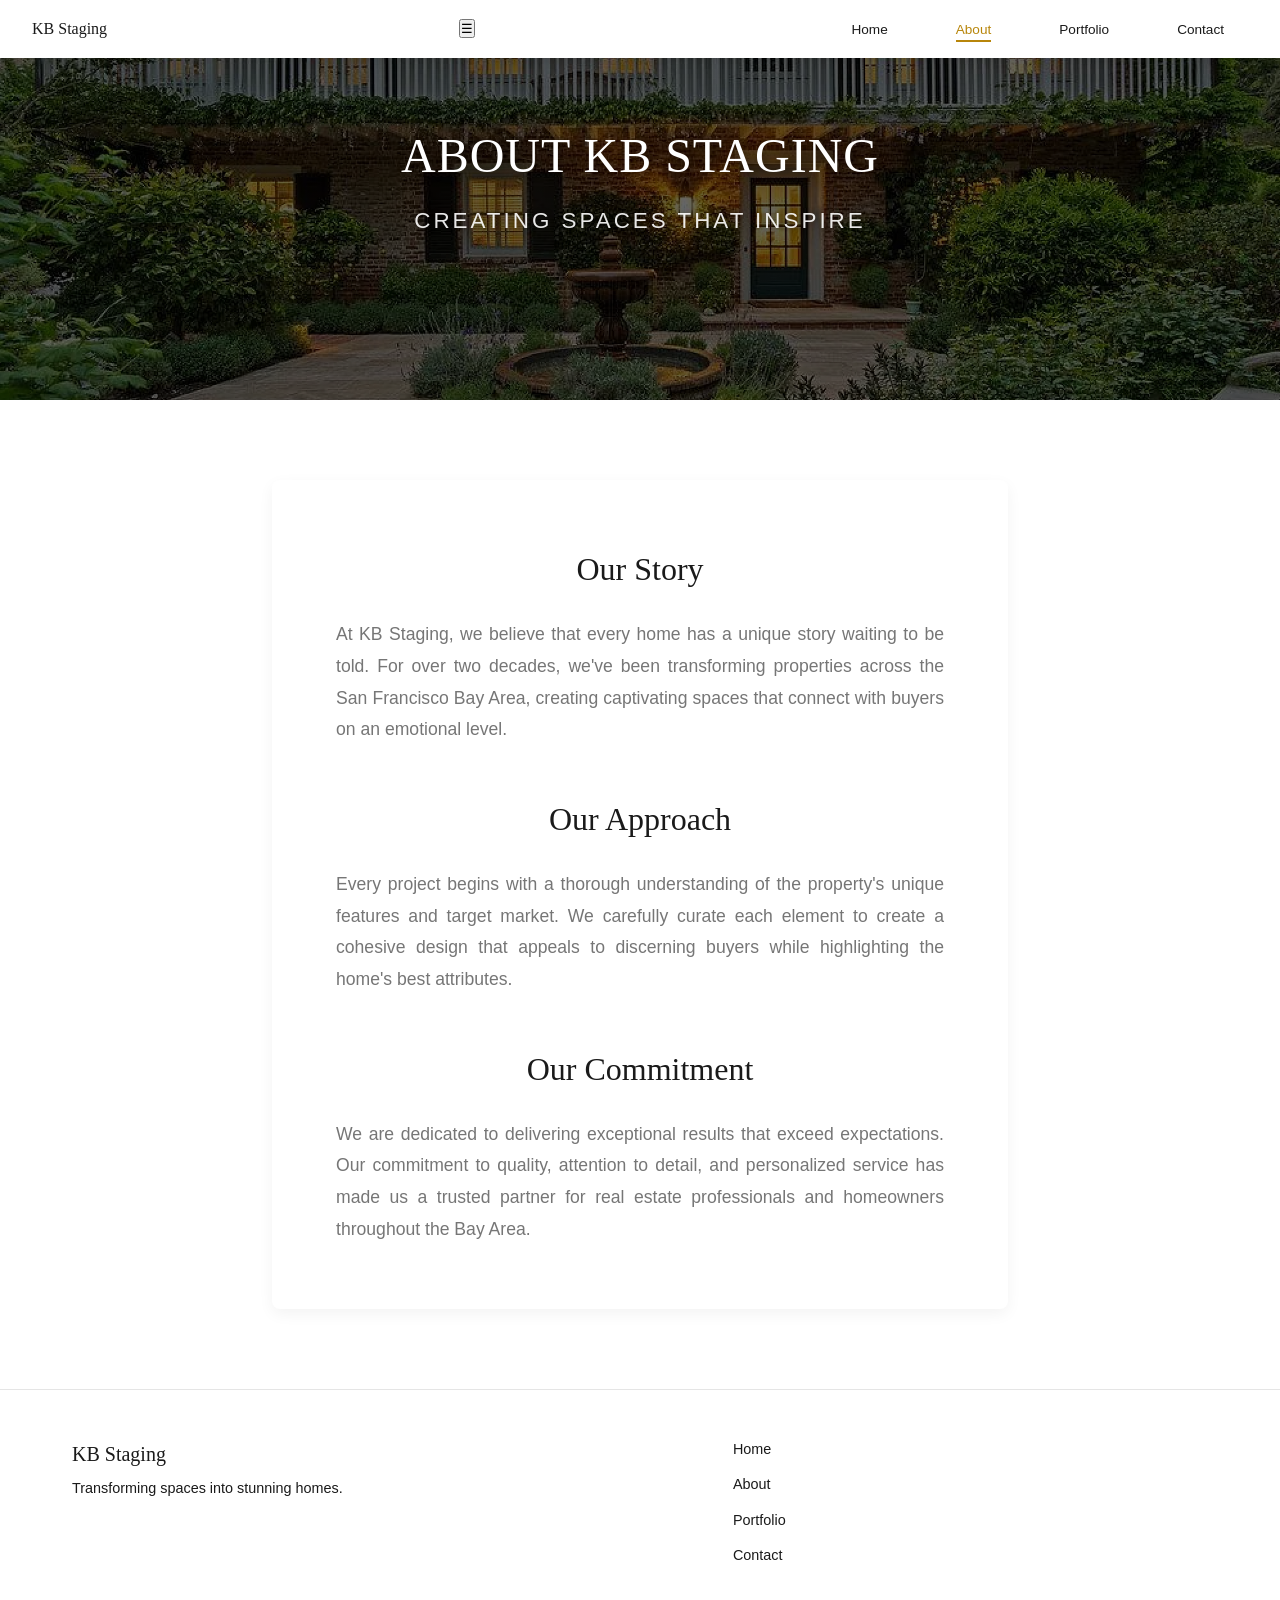
<file: about.html>
<!DOCTYPE html>
<html lang="en">
<head>
    <meta charset="UTF-8">
    <meta name="viewport" content="width=device-width, initial-scale=1.0">
    <title>About Us - KB Staging</title>
    <link rel="stylesheet" href="styles.css">
</head>
<body>
    <header>
        <nav>
            <div class="logo">KB Staging</div>
            <button class="menu-toggle" aria-label="Toggle navigation menu">☰</button>
            <div class="nav-links">
                <ul>
                    <li><a href="index.html">Home</a></li>
                    <li><a href="about.html" class="active">About</a></li>
                    <li><a href="index.html#projects">Portfolio</a></li>
                    <li><a href="index.html#contact">Contact</a></li>
                </ul>
            </div>
        </nav>
    </header>

    <section class="about-page">
        <div class="about-hero">
            <div class="hero-content">
                <h1>About KB Staging</h1>
                <p class="subtitle">Creating Spaces That Inspire</p>
            </div>
        </div>

        <div class="about-content">
            <div class="about-text">
                <h2>Our Story</h2>
                <p>At KB Staging, we believe that every home has a unique story waiting to be told. For over two decades, we've been transforming properties across the San Francisco Bay Area, creating captivating spaces that connect with buyers on an emotional level.</p>
                
                <h2>Our Approach</h2>
                <p>Every project begins with a thorough understanding of the property's unique features and target market. We carefully curate each element to create a cohesive design that appeals to discerning buyers while highlighting the home's best attributes.</p>

                <h2>Our Commitment</h2>
                <p>We are dedicated to delivering exceptional results that exceed expectations. Our commitment to quality, attention to detail, and personalized service has made us a trusted partner for real estate professionals and homeowners throughout the Bay Area.</p>
            </div>
        </div>
    </section>

    <footer>
        <div class="footer-content">
            <div class="footer-info">
                <h3>KB Staging</h3>
                <p>Transforming spaces into stunning homes.</p>
            </div>
            <div class="footer-links">
                <a href="index.html">Home</a>
                <a href="about.html">About</a>
                <a href="index.html#projects">Portfolio</a>
                <a href="index.html#contact">Contact</a>
            </div>
            <div class="social-links">
                <a href="#" class="social-link"><i class="fab fa-instagram"></i></a>
                <a href="#" class="social-link"><i class="fab fa-facebook"></i></a>
                <a href="#" class="social-link"><i class="fab fa-linkedin"></i></a>
            </div>
        </div>
    </footer>
</body>
</html>
</file>
<file: styles.css>
:root {
    --primary-color: #1a1a1a;
    --secondary-color: #767676;
    --accent-color: #b8860b;
    --light-accent: #d4af37;
    --background-color: #ffffff;
    --text-color: #1a1a1a;
    --light-gray: #f8f8f8;
    --border-color: #e5e5e5;
    --font-primary: 'Montserrat', sans-serif;
    --font-display: 'Playfair Display', serif;
}

* {
    margin: 0;
    padding: 0;
    box-sizing: border-box;
}

body {
    font-family: var(--font-primary);
    line-height: 1.6;
    color: var(--text-color);
    font-weight: 300;
}

h1, h2, h3, h4, h5, h6 {
    font-family: var(--font-display);
    font-weight: 400;
}

/* Navigation */
nav {
    display: flex;
    justify-content: space-between;
    align-items: center;
    padding: 1rem 2rem;
    background-color: var(--background-color);
    position: fixed;
    top: 0;
    left: 0;
    right: 0;
    z-index: 1000;
    box-shadow: 0 2px 10px rgba(0,0,0,0.1);
}

.logo {
    font-family: var(--font-display);
    font-size: 1rem;
    color: var(--text-color);
}

.logo-text {
    font-family: var(--font-display);
    font-size: 2rem;
    font-weight: 400;
    color: var(--primary-color);
    letter-spacing: 2px;
}

.logo-text-small {
    font-family: var(--font-primary);
    font-size: 0.9rem;
    font-weight: 300;
    color: var(--secondary-color);
    letter-spacing: 3px;
    text-transform: uppercase;
}

.nav-links {
    display: flex;
    align-items: center;
}

.nav-links ul {
    display: flex;
    gap: 1.25rem;
    list-style: none;
    margin: 0;
    padding: 0;
}

.nav-links li {
    margin: 0 1.5rem;
}

.nav-links a {
    color: var(--text-color);
    text-decoration: none;
    font-size: 0.85rem;
    font-weight: 500;
    transition: color 0.3s ease;
    position: relative;
}

.nav-links a:hover,
.nav-links a.active {
    color: var(--accent-color);
}

.nav-links a::after {
    content: '';
    position: absolute;
    bottom: -5px;
    left: 0;
    width: 0;
    height: 2px;
    background-color: var(--accent-color);
    transition: width 0.3s ease;
}

.nav-links a:hover::after,
.nav-links a.active::after {
    width: 100%;
}

/* Hero Section */
.hero {
    height: 90vh;
    position: relative;
    display: flex;
    align-items: center;
    justify-content: center;
    text-align: center;
    color: var(--background-color);
    background: linear-gradient(rgba(0,0,0,0.15), rgba(0,0,0,0.25)), url('images/hero-image.jpg');
    background-size: cover;
    background-position: center 45%;
    background-attachment: fixed;
}

.hero-overlay {
    position: absolute;
    top: 0;
    left: 0;
    width: 100%;
    height: 100%;
    background: linear-gradient(
        to bottom,
        rgba(26, 26, 26, 0.1) 0%,
        rgba(26, 26, 26, 0.3) 100%
    );
}

.hero-content {
    position: relative;
    z-index: 2;
    padding: 2rem;
}

.hero-content h1 {
    font-family: var(--font-display);
    font-size: 3.8rem;
    font-weight: 400;
    margin-bottom: 1.5rem;
    letter-spacing: 3px;
    line-height: 1.2;
    text-transform: uppercase;
    text-shadow: 2px 2px 8px rgba(0,0,0,0.4);
}

.hero-content p {
    font-family: var(--font-primary);
    font-size: 1.1rem;
    margin-bottom: 2rem;
    font-weight: 300;
    letter-spacing: 3px;
    line-height: 1.8;
    text-transform: uppercase;
    text-shadow: 1px 1px 6px rgba(0,0,0,0.4);
}

@keyframes fadeIn {
    from {
        opacity: 0;
        transform: translateY(20px);
    }
    to {
        opacity: 1;
        transform: translateY(0);
    }
}

.hero .cta-button {
    padding: 1.2rem 2.5rem;
    font-size: 1.1rem;
    letter-spacing: 1px;
    text-transform: uppercase;
    background: rgba(197, 165, 114, 0.9);
    border: 2px solid rgba(255,255,255,0.2);
    backdrop-filter: blur(5px);
}

.hero .cta-button:hover {
    background: var(--accent-color);
    border-color: rgba(255,255,255,0.4);
    transform: translateY(-2px);
    box-shadow: 0 5px 15px rgba(0,0,0,0.2);
}

/* Page Header for Inner Pages */
.page-header {
    position: relative;
    height: 40vh;
    background-image: url('images/header-bg.jpg');
    background-size: cover;
    background-position: center;
    display: flex;
    align-items: center;
    justify-content: center;
    text-align: center;
    color: var(--background-color);
}

.page-header .hero-overlay {
    position: absolute;
    top: 0;
    left: 0;
    width: 100%;
    height: 100%;
    background-color: rgba(0, 0, 0, 0.6);
}

.page-header .hero-content {
    position: relative;
    z-index: 1;
    max-width: 800px;
    padding: 0 2rem;
}

.page-header h1 {
    font-family: var(--font-display);
    font-size: 3.5rem;
    font-weight: 400;
    margin-bottom: 1rem;
    letter-spacing: 2px;
}

.page-header p {
    font-family: var(--font-primary);
    font-size: 1.2rem;
    font-weight: 300;
    letter-spacing: 1px;
}

/* Section Spacing */
.portfolio, .services, .about, .contact, .featured-projects {
    padding-top: 7rem;
    padding-bottom: 7rem;
}

/* Services Section */
.services {
    padding: 5rem 0;
    background-color: var(--light-gray);
    text-align: center;
}

.services h2 {
    font-family: var(--font-display);
    font-size: 2.5rem;
    color: var(--text-color);
    margin-bottom: 3rem;
    position: relative;
}

.services h2::after {
    content: '';
    position: absolute;
    bottom: -15px;
    left: 50%;
    transform: translateX(-50%);
    width: 60px;
    height: 2px;
    background-color: var(--accent-color);
}

.service-grid {
    display: flex;
    justify-content: center;
    max-width: 1200px;
    margin: 0 auto;
    padding: 0 2rem;
}

.service-item {
    background-color: #fff;
    padding: 4rem;
    border-radius: 8px;
    box-shadow: 0 5px 15px rgba(0,0,0,0.05);
    transition: transform 0.3s ease, box-shadow 0.3s ease;
    max-width: 900px;
}

.service-item:hover {
    transform: translateY(-5px);
    box-shadow: 0 10px 25px rgba(0,0,0,0.1);
}

.service-item h3 {
    font-family: var(--font-display);
    font-size: 1.8rem;
    margin-bottom: 1.5rem;
    color: var(--text-color);
    position: relative;
}

.service-item h3::after {
    content: '';
    position: absolute;
    bottom: -10px;
    left: 50%;
    transform: translateX(-50%);
    width: 60px;
    height: 2px;
    background-color: var(--accent-color);
}

.service-item p {
    font-family: var(--font-primary);
    font-size: 1.1rem;
    line-height: 1.8;
    color: var(--secondary-color);
    text-align: justify;
    margin: 0;
}

/* Portfolio Section */
.portfolio {
    background: var(--background-color);
}

.portfolio h2 {
    font-family: var(--font-display);
    font-size: 2.5rem;
    margin-bottom: 1rem;
    letter-spacing: 2px;
}

/* Section Subtitles */
.section-subtitle {
    font-family: var(--font-primary);
    font-size: 1.1rem;
    font-weight: 300;
    color: var(--secondary-color);
    margin-bottom: 3rem;
    max-width: 700px;
    margin-left: auto;
    margin-right: auto;
    line-height: 1.6;
}

.portfolio .section-subtitle,
.contact .section-subtitle {
    margin-bottom: 2.5rem;
}

.portfolio-filters {
    display: flex;
    justify-content: center;
    gap: 1.5rem;
    margin-bottom: 3rem;
    flex-wrap: wrap;
}

.filter-btn {
    font-family: var(--font-primary);
    font-size: 0.75rem;
    letter-spacing: 2px;
    font-weight: 400;
    padding: 0.8rem 1.5rem;
    border: none;
    background: transparent;
    color: var(--secondary-color);
    cursor: pointer;
    transition: all 0.3s;
    text-transform: uppercase;
    position: relative;
}

.filter-btn::after {
    content: '';
    position: absolute;
    bottom: 0;
    left: 50%;
    transform: translateX(-50%);
    width: 0;
    height: 2px;
    background: var(--accent-color);
    transition: width 0.3s;
}

.filter-btn:hover::after,
.filter-btn.active::after {
    width: 80%;
}

.filter-btn:hover,
.filter-btn.active {
    color: var(--accent-color);
    background: transparent;
}

.portfolio-grid {
    display: grid;
    grid-template-columns: repeat(3, 1fr);
    gap: 1.25rem;
    max-width: 1200px;
    margin: 0 auto;
    padding: 0 2rem;
}

@media (max-width: 1024px) {
    .portfolio-grid {
        grid-template-columns: repeat(2, 1fr);
    }
}

@media (max-width: 768px) {
    .portfolio-grid {
        grid-template-columns: 1fr;
    }
}

.portfolio-item {
    background: #fff;
    border-radius: 8px;
    overflow: hidden;
    box-shadow: 0 5px 15px rgba(0,0,0,0.05);
    transition: transform 0.3s ease, box-shadow 0.3s ease;
    aspect-ratio: 4/3;
}

.portfolio-item:hover {
    transform: translateY(-5px);
    box-shadow: 0 8px 20px rgba(0,0,0,0.1);
}

.portfolio-item img {
    width: 100%;
    height: 100%;
    object-fit: cover;
    transition: transform 0.5s ease;
}

.portfolio-item:hover img {
    transform: scale(1.05);
}

.portfolio-overlay {
    position: absolute;
    top: 0;
    left: 0;
    width: 100%;
    height: 100%;
    background: rgba(26, 26, 26, 0.85);
    display: flex;
    flex-direction: column;
    justify-content: center;
    align-items: center;
    padding: 2rem;
    text-align: center;
    opacity: 0;
    transition: opacity 0.4s ease-in-out;
}

.portfolio-item:hover .portfolio-overlay {
    opacity: 1;
}

.portfolio-overlay h3 {
    font-family: var(--font-display);
    font-size: 1.6rem;
    letter-spacing: 1px;
    font-weight: 400;
    margin-bottom: 0.5rem;
}

.portfolio-overlay p {
    font-family: var(--font-primary);
    font-size: 0.85rem;
    letter-spacing: 1px;
    line-height: 1.8;
    font-weight: 300;
}

.view-project {
    font-family: var(--font-primary);
    font-size: 0.75rem;
    letter-spacing: 2px;
    font-weight: 400;
    color: var(--background-color);
    text-decoration: none;
    padding: 0.8rem 1.5rem;
    border: 1px solid var(--light-accent);
    transition: all 0.3s;
    text-transform: uppercase;
}

.view-project:hover {
    background: var(--light-accent);
    color: var(--primary-color);
    transform: translateY(-2px);
}

.view-project {
    display: inline-block;
    padding: 0.8rem 1.8rem;
    background-color: transparent;
    color: var(--accent-color);
    border: 1px solid var(--accent-color);
    text-decoration: none;
    font-family: var(--font-primary);
    font-size: 0.9rem;
    letter-spacing: 1px;
    transition: all 0.3s ease;
    align-self: center;
}

.view-project:hover {
    background-color: var(--accent-color);
    color: var(--background-color);
    transform: translateY(-2px);
}

/* About Section */
.about {
    padding: 6rem 0;
    background-color: var(--light-gray);
}

.about h2 {
    text-align: center;
    font-family: var(--font-display);
    font-size: 2.5rem;
    color: var(--text-color);
    margin-bottom: 3rem;
    position: relative;
}

.about h2::after {
    content: '';
    position: absolute;
    bottom: -15px;
    left: 50%;
    transform: translateX(-50%);
    width: 60px;
    height: 2px;
    background-color: var(--accent-color);
}

.about-content {
    max-width: 900px;
    margin: 0 auto;
    padding: 0 2rem;
}

.about-text {
    background-color: #fff;
    padding: 4rem;
    border-radius: 8px;
    box-shadow: 0 5px 15px rgba(0,0,0,0.05);
}

.about-text p {
    font-family: var(--font-primary);
    font-size: 1.1rem;
    line-height: 1.8;
    color: var(--secondary-color);
    margin-bottom: 1.5rem;
    text-align: justify;
}

.about-text p:last-child {
    margin-bottom: 0;
}

/* About Page Styles */
.about-page {
    background-color: var(--background-color);
}

.about-hero {
    height: 400px;
    background: linear-gradient(rgba(0, 0, 0, 0.6), rgba(0, 0, 0, 0.6)), url('images/hero-image.jpg');
    background-size: cover;
    background-position: center;
    display: flex;
    align-items: center;
    justify-content: center;
    text-align: center;
    color: var(--background-color);
}

.hero-content {
    max-width: 800px;
    padding: 0 2rem;
}

.about-hero h1 {
    font-family: var(--font-display);
    font-size: 3rem;
    margin-bottom: 1rem;
    letter-spacing: 1px;
}

.about-hero .subtitle {
    font-family: var(--font-primary);
    font-size: 1.4rem;
    opacity: 0.9;
    font-weight: 300;
}

.about-content {
    max-width: 800px;
    margin: 0 auto;
    padding: 5rem 2rem;
}

.about-text h2 {
    font-family: var(--font-display);
    font-size: 2rem;
    color: var(--text-color);
    margin: 3rem 0 1.5rem;
}

.about-text h2:first-child {
    margin-top: 0;
}

.about-text p {
    font-family: var(--font-primary);
    font-size: 1.1rem;
    line-height: 1.8;
    color: var(--secondary-color);
    margin-bottom: 2rem;
}

.about-text p:last-child {
    margin-bottom: 0;
}

@media (max-width: 768px) {
    .about-hero {
        height: 300px;
    }

    .about-hero h1 {
        font-size: 2.2rem;
    }

    .about-hero .subtitle {
        font-size: 1.2rem;
    }

    .about-content {
        padding: 4rem 1.5rem;
    }

    .about-text h2 {
        font-size: 1.6rem;
        margin: 2.5rem 0 1.2rem;
    }

    .about-text p {
        font-size: 1rem;
        line-height: 1.6;
    }
}

/* Contact Section */
.contact {
    background: var(--background-color);
    padding: 5rem 0;
    text-align: center;
}

.contact-content {
    max-width: 600px;
    margin: 3rem auto 0;
    padding: 0 2rem;
}

.form-group {
    margin-bottom: 1.5rem;
}

.form-group input,
.form-group textarea {
    width: 100%;
    padding: 1rem;
    border: 1px solid var(--border-color);
    border-radius: 4px;
    font-family: var(--font-primary);
    font-size: 1rem;
    background-color: #fff;
    transition: border-color 0.3s ease;
}

.form-group textarea {
    height: 150px;
    resize: vertical;
}

.form-group input:focus,
.form-group textarea:focus {
    outline: none;
    border-color: var(--accent-color);
}

.contact form button {
    background-color: var(--accent-color);
    color: var(--background-color);
    border: none;
    padding: 1rem 2rem;
    font-family: var(--font-primary);
    font-size: 1rem;
    border-radius: 4px;
    cursor: pointer;
    transition: background-color 0.3s ease;
}

.contact form button:hover {
    background-color: var(--primary-color);
}

/* Contact Form Messages */
.form-message {
    margin-top: 1.5rem;
    padding: 1rem;
    border-radius: 4px;
    text-align: center;
    font-family: var(--font-primary);
}

.form-message.success {
    background-color: rgba(76, 175, 80, 0.1);
    color: #2e7d32;
    border: 1px solid #2e7d32;
}

.form-message.error {
    background-color: rgba(244, 67, 54, 0.1);
    color: #d32f2f;
    border: 1px solid #d32f2f;
}

@media (max-width: 768px) {
    .contact-content {
        padding: 0 1.5rem;
    }
    
    .form-group input,
    .form-group textarea {
        padding: 0.875rem;
    }
}

/* Featured Projects Section */
.featured-projects {
    padding: 6rem 0;
    background-color: var(--background-color);
}

.featured-grid {
    display: flex;
    flex-direction: column;
    gap: 5rem;
    padding: 2rem;
    max-width: 1200px;
    margin: 0 auto;
}

.project-row {
    display: flex;
    align-items: stretch;
    background-color: #fff;
    border-radius: 12px;
    overflow: hidden;
    box-shadow: 0 8px 30px rgba(0,0,0,0.08);
    height: 400px;
    transition: transform 0.3s ease, box-shadow 0.3s ease;
}

.project-row:hover {
    transform: translateY(-5px);
    box-shadow: 0 12px 40px rgba(0,0,0,0.12);
}

.project-image {
    flex: 1.5;
    position: relative;
    overflow: hidden;
}

.project-image img {
    width: 100%;
    height: 100%;
    object-fit: cover;
    transition: transform 0.5s ease;
}

.project-row:hover .project-image img {
    transform: scale(1.05);
}

.project-content {
    flex: 1;
    padding: 3rem;
    display: flex;
    flex-direction: column;
    justify-content: center;
    align-items: center;
    text-align: center;
    background-color: #fff;
    position: relative;
}

.project-content::before {
    content: '';
    position: absolute;
    left: 0;
    top: 50%;
    transform: translateY(-50%);
    width: 3px;
    height: 40%;
    background: var(--accent-color);
    opacity: 0;
    transition: opacity 0.3s ease;
}

.project-row:hover .project-content::before {
    opacity: 1;
}

.project-content h3 {
    font-family: var(--font-display);
    font-size: 1.75rem;
    margin-bottom: 1.5rem;
    color: var(--text-color);
    position: relative;
    padding-bottom: 1rem;
}

.project-content h3::after {
    content: '';
    position: absolute;
    bottom: 0;
    left: 50%;
    transform: translateX(-50%);
    width: 40px;
    height: 2px;
    background-color: var(--accent-color);
}

.view-project {
    display: inline-block;
    color: var(--accent-color);
    text-decoration: none;
    font-family: var(--font-primary);
    font-size: 1rem;
    font-weight: 500;
    padding: 0.75rem 1.5rem;
    border: 2px solid var(--accent-color);
    border-radius: 6px;
    transition: all 0.3s ease;
    margin-top: 1rem;
}

.view-project:hover {
    background-color: var(--accent-color);
    color: #fff;
}

@media (max-width: 768px) {
    .project-row {
        flex-direction: column;
        height: auto;
    }

    .project-image,
    .project-content {
        flex: auto;
    }

    .project-image {
        height: 250px;
    }

    .project-content {
        padding: 2rem;
    }

    .project-content::before {
        left: 50%;
        top: 0;
        transform: translateX(-50%);
        width: 40%;
        height: 3px;
    }

    .featured-grid {
        gap: 3rem;
        padding: 1rem;
    }
}

/* Footer */
footer {
    background-color: var(--background-color);
    border-top: 1px solid var(--border-color);
    padding: 3rem 0;
}

.footer-content {
    max-width: 1200px;
    margin: 0 auto;
    display: flex;
    justify-content: space-between;
    align-items: flex-start;
    padding: 0 2rem;
    gap: 2rem;
}

.footer-info h3 {
    font-family: var(--font-display);
    font-size: 1.25rem;
    margin-bottom: 0.5rem;
    color: var(--text-color);
}

.footer-info p {
    color: var(--text-color-light);
    font-size: 0.9rem;
    line-height: 1.5;
}

.footer-links {
    display: flex;
    flex-direction: column;
    gap: 0.75rem;
}

.footer-links a {
    color: var(--text-color);
    text-decoration: none;
    font-size: 0.9rem;
    transition: color 0.3s ease;
}

.footer-links a:hover {
    color: var(--accent-color);
}

.social-links {
    display: flex;
    gap: 1rem;
}

.social-link {
    color: var(--text-color);
    font-size: 1.25rem;
    transition: color 0.3s ease;
}

.social-link:hover {
    color: var(--accent-color);
}

@media (max-width: 768px) {
    footer {
        padding: 2rem 0;
    }

    .footer-content {
        flex-direction: column;
        align-items: center;
        text-align: center;
        padding: 0 1rem;
        gap: 1.5rem;
    }

    .footer-links {
        flex-direction: row;
        justify-content: center;
        gap: 1.5rem;
    }

    .social-links {
        margin-top: 0.5rem;
    }
}

/* Common Styles */
h2 {
    text-align: center;
    font-size: 2.5rem;
    margin-bottom: 2rem;
}

.cta-button {
    display: inline-block;
    padding: 1rem 2rem;
    background: var(--accent-color);
    color: var(--background-color);
    text-decoration: none;
    border: none;
    cursor: pointer;
    transition: background 0.3s, transform 0.2s;
}

.cta-button:hover {
    background: var(--light-accent);
    transform: translateY(-2px);
}

/* Responsive Design */
@media (max-width: 768px) {
    nav {
        padding: 0.75rem 0.75rem;
    }

    .nav-links {
        display: none;
        position: fixed;
        top: 56px;
        left: 0;
        right: 0;
        background: rgba(255, 255, 255, 0.98);
        padding: 1rem;
        box-shadow: 0 4px 6px rgba(0, 0, 0, 0.1);
        z-index: 1000;
    }

    .nav-links.active {
        display: flex;
        flex-direction: column;
        align-items: center;
        gap: 1rem;
    }

    .nav-links ul {
        flex-direction: column;
        align-items: center;
        gap: 1rem;
    }

    .nav-links a {
        font-size: 0.9rem;
        padding: 0.5rem;
        display: block;
    }

    .logo {
        font-size: 0.95rem;
    }

    .menu-toggle {
        display: block;
        background: none;
        border: none;
        font-size: 1.1rem;
        color: var(--text-color);
        cursor: pointer;
        padding: 0.25rem;
    }

    /* Mobile Project Cards */
    .project-row {
        margin: 0 1rem;
        height: auto;
    }

    .project-image {
        height: 280px;
    }

    .project-content {
        padding: 2rem 1.5rem;
    }

    .project-content h3 {
        font-size: 1.5rem;
        margin-bottom: 1.25rem;
    }

    /* Mobile Contact Form */
    .contact-content {
        padding: 1rem;
    }

    .form-group {
        margin-bottom: 1rem;
    }

    .form-group input,
    .form-group textarea {
        padding: 0.875rem;
        font-size: 1rem;
    }

    .contact form button {
        width: 100%;
        padding: 1rem;
    }

    /* Mobile Footer */
    .footer-content {
        flex-direction: column;
        text-align: center;
        gap: 1.5rem;
        padding: 2rem 1rem;
    }
}

/* Tablet Styles */
@media (min-width: 769px) and (max-width: 1024px) {
    .project-row {
        height: 350px;
        margin: 0 2rem;
    }

    .project-content {
        padding: 2rem;
    }

    .project-content h3 {
        font-size: 1.5rem;
    }
}
</file>
